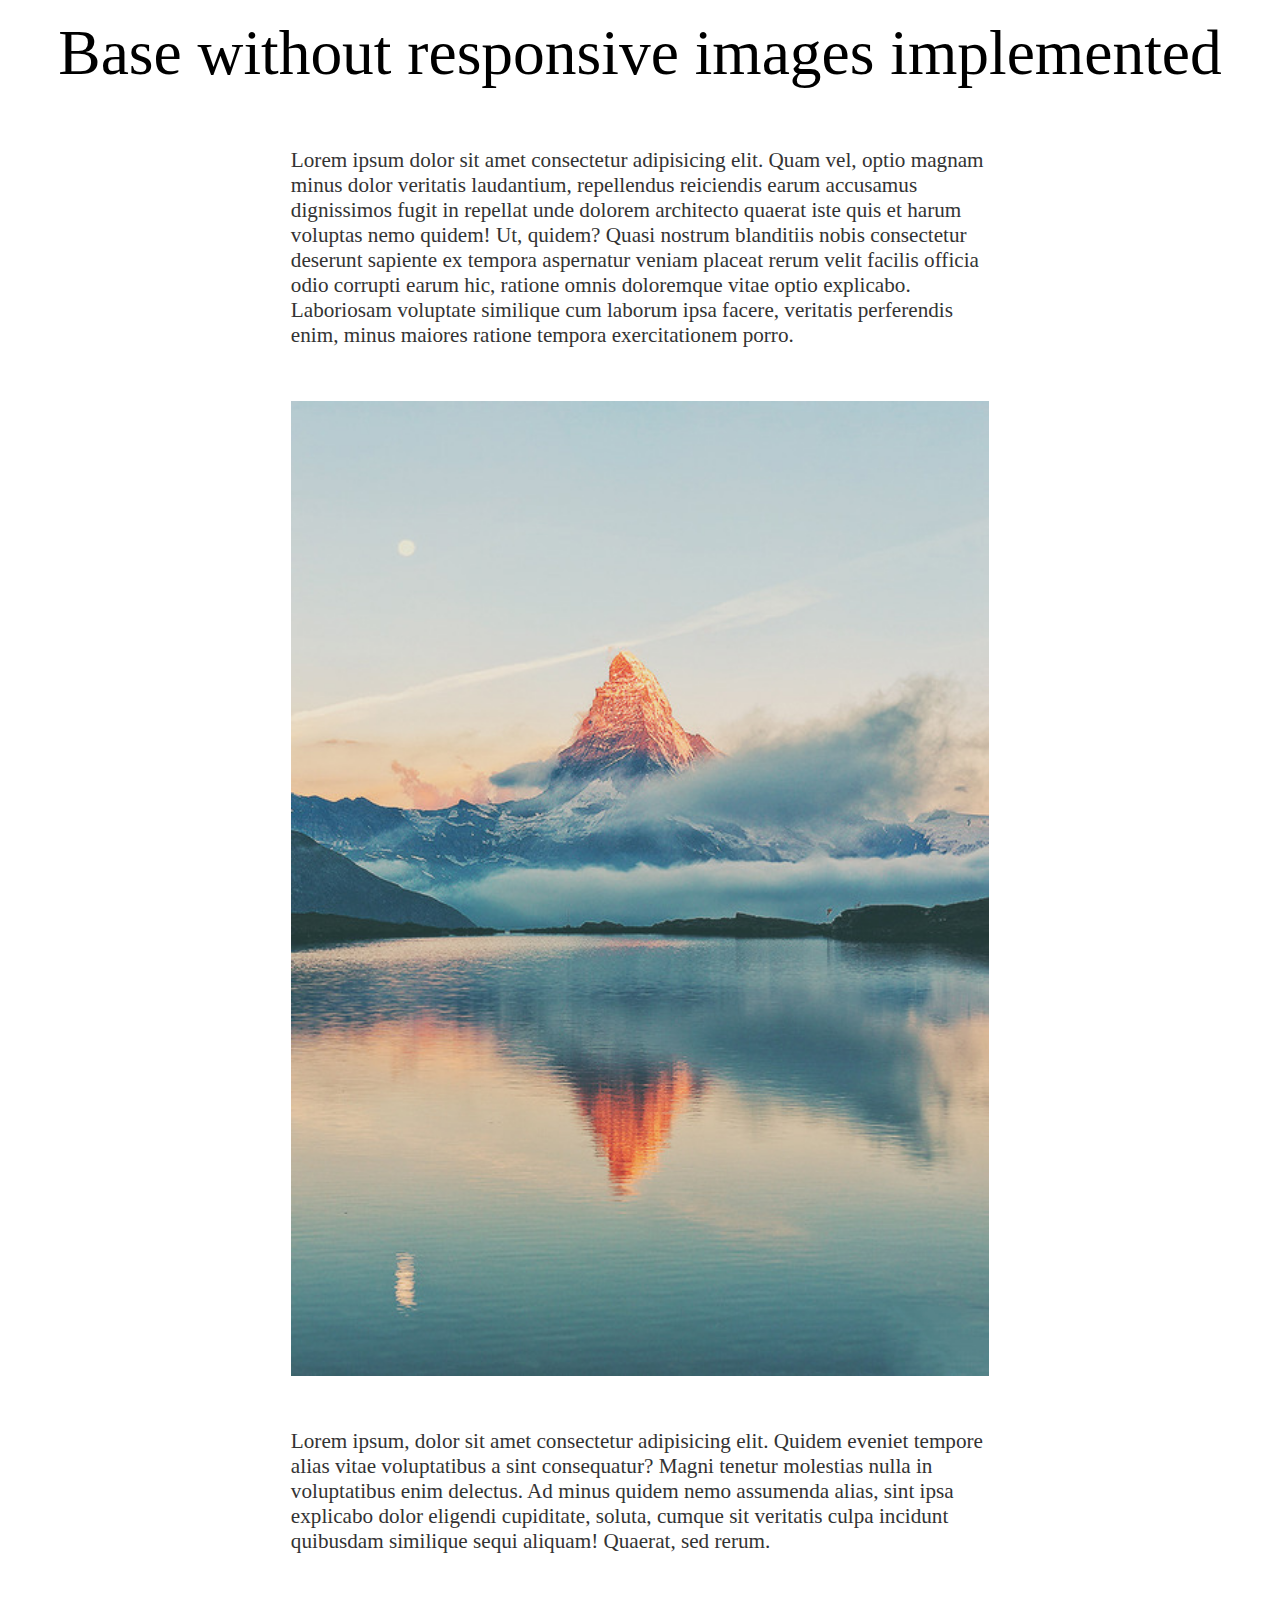
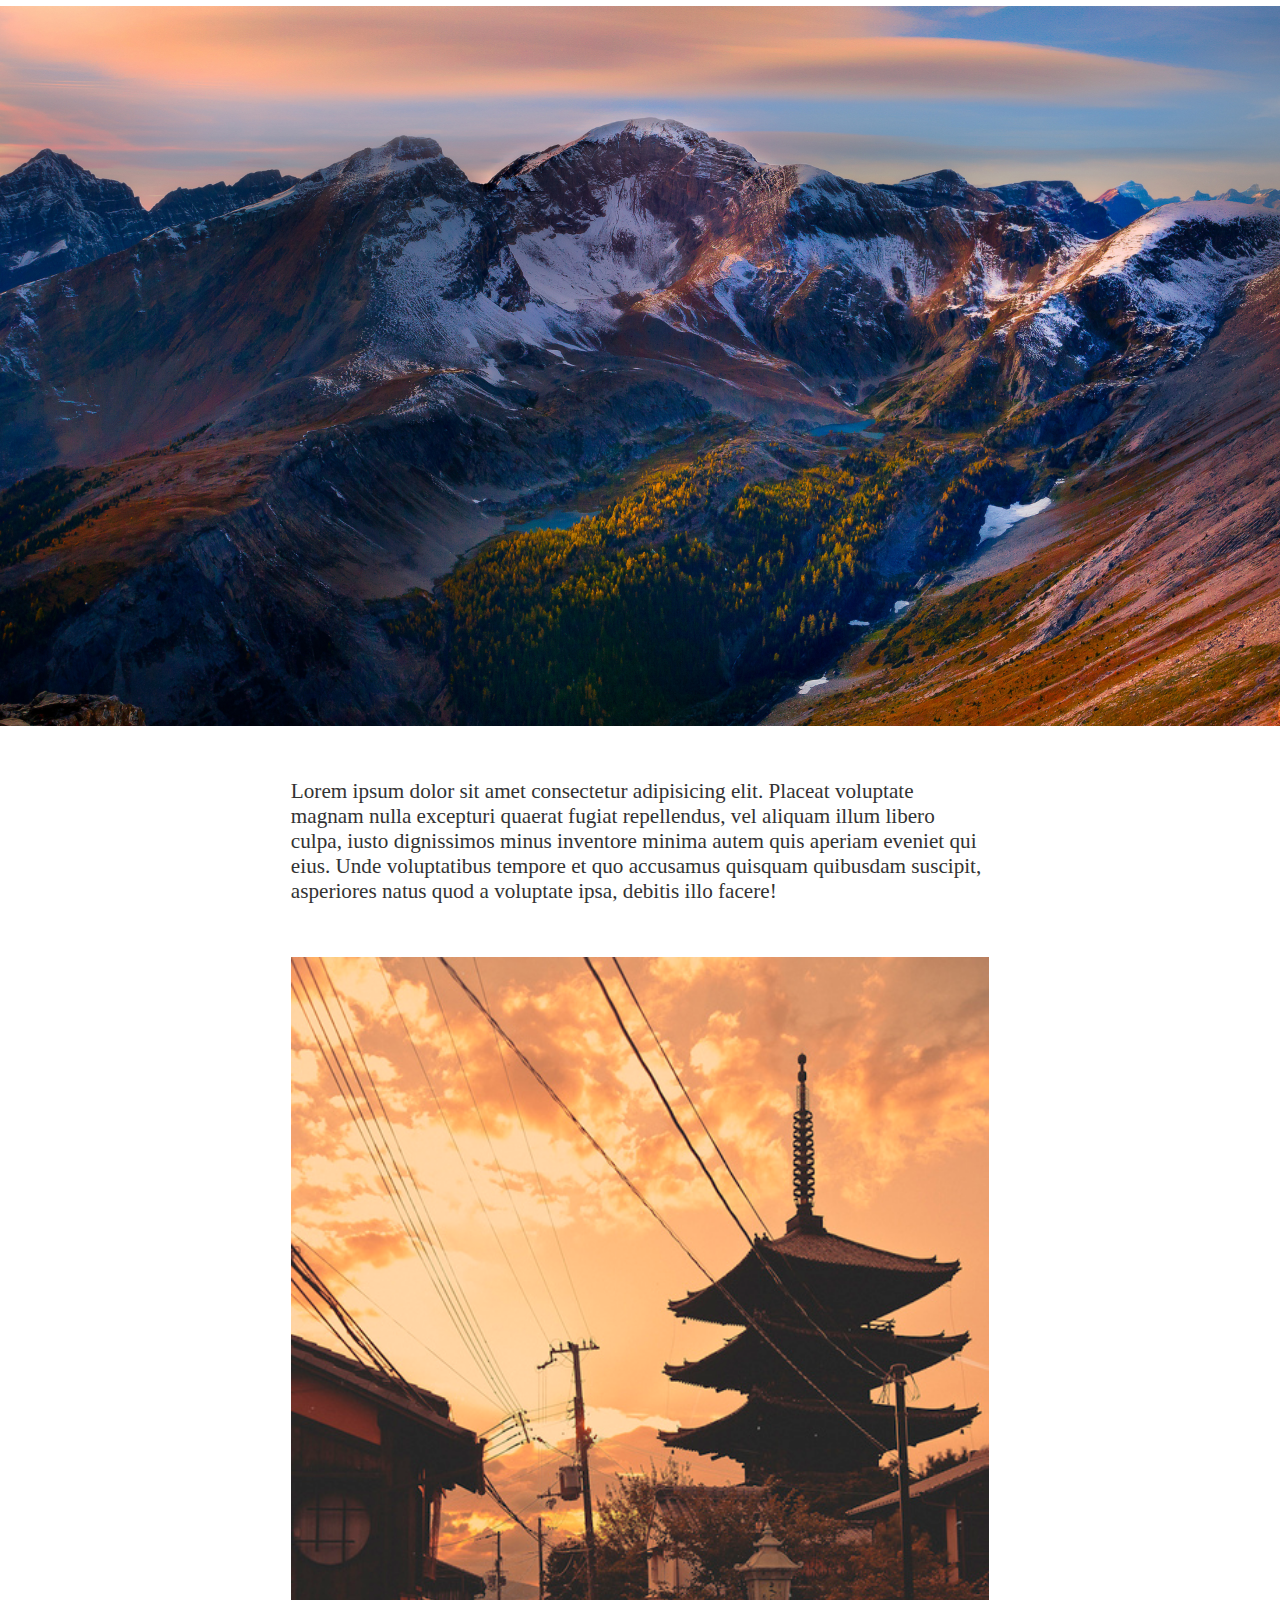
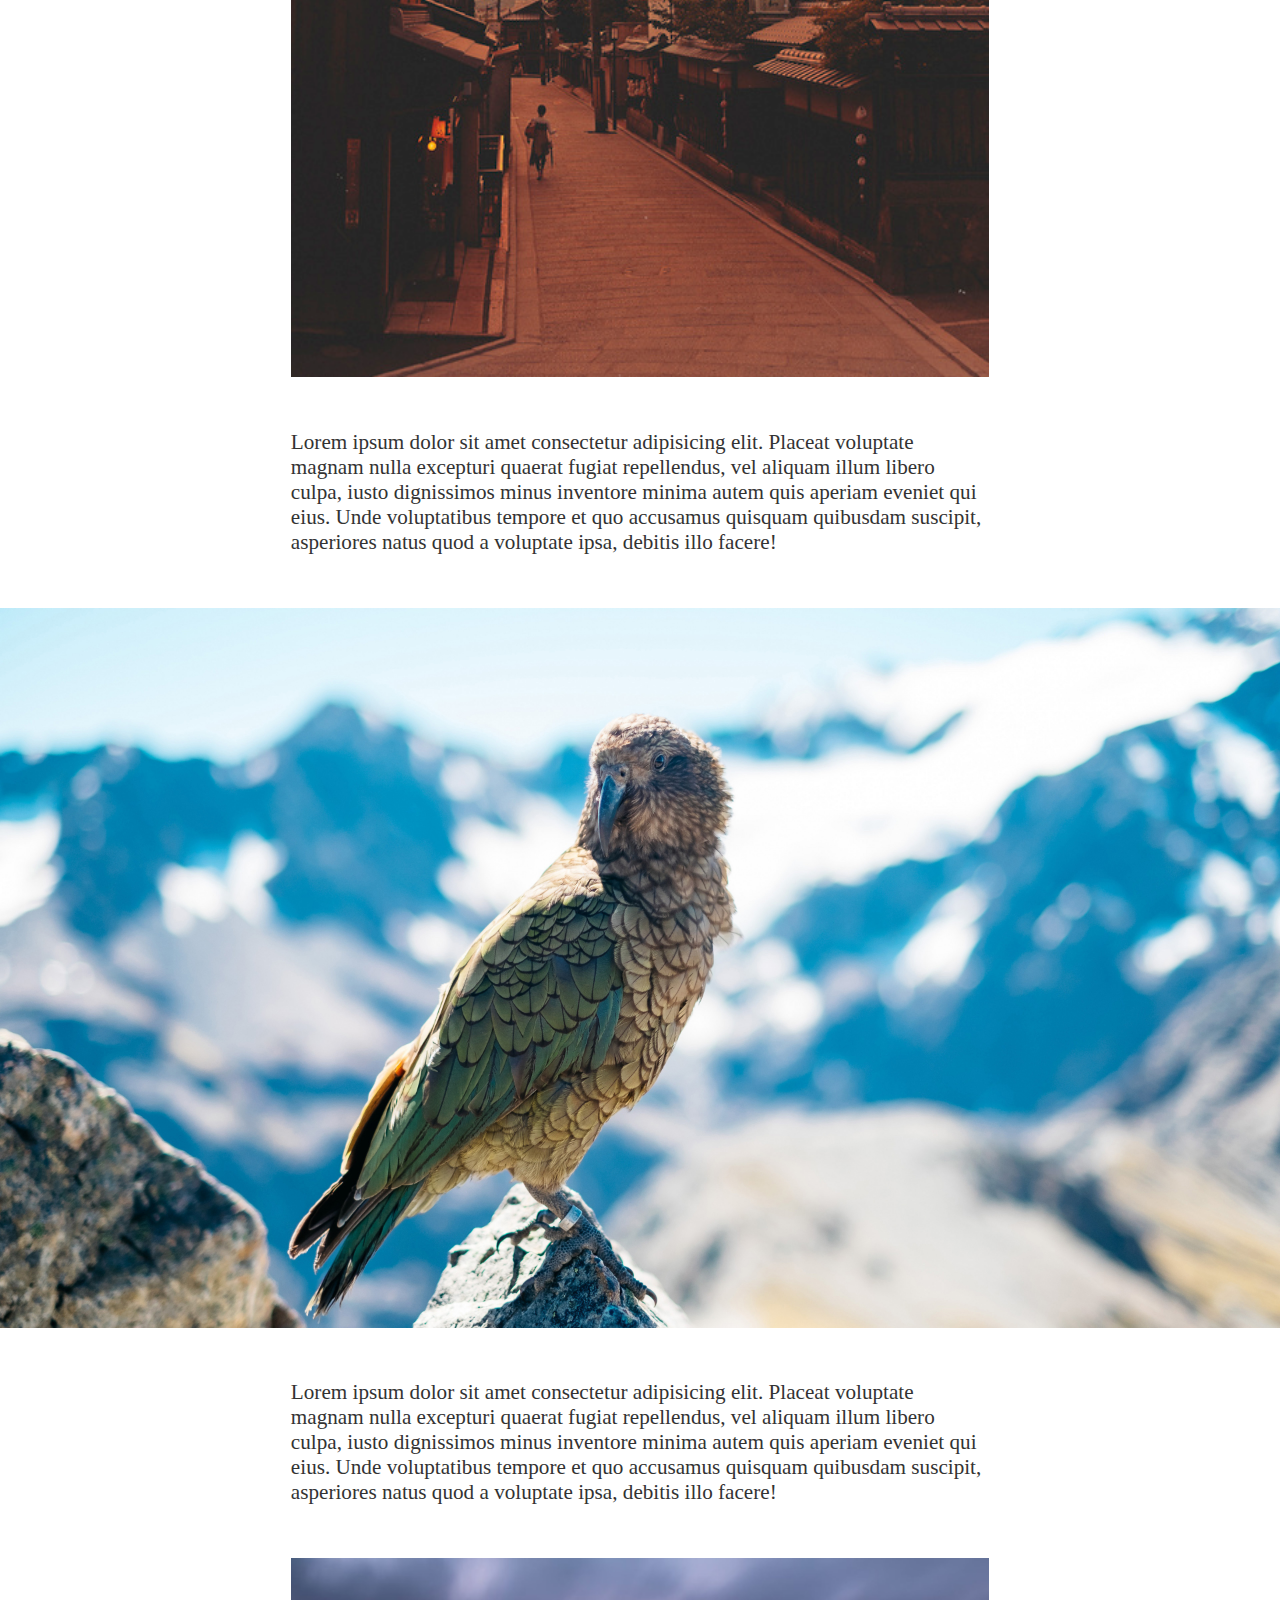
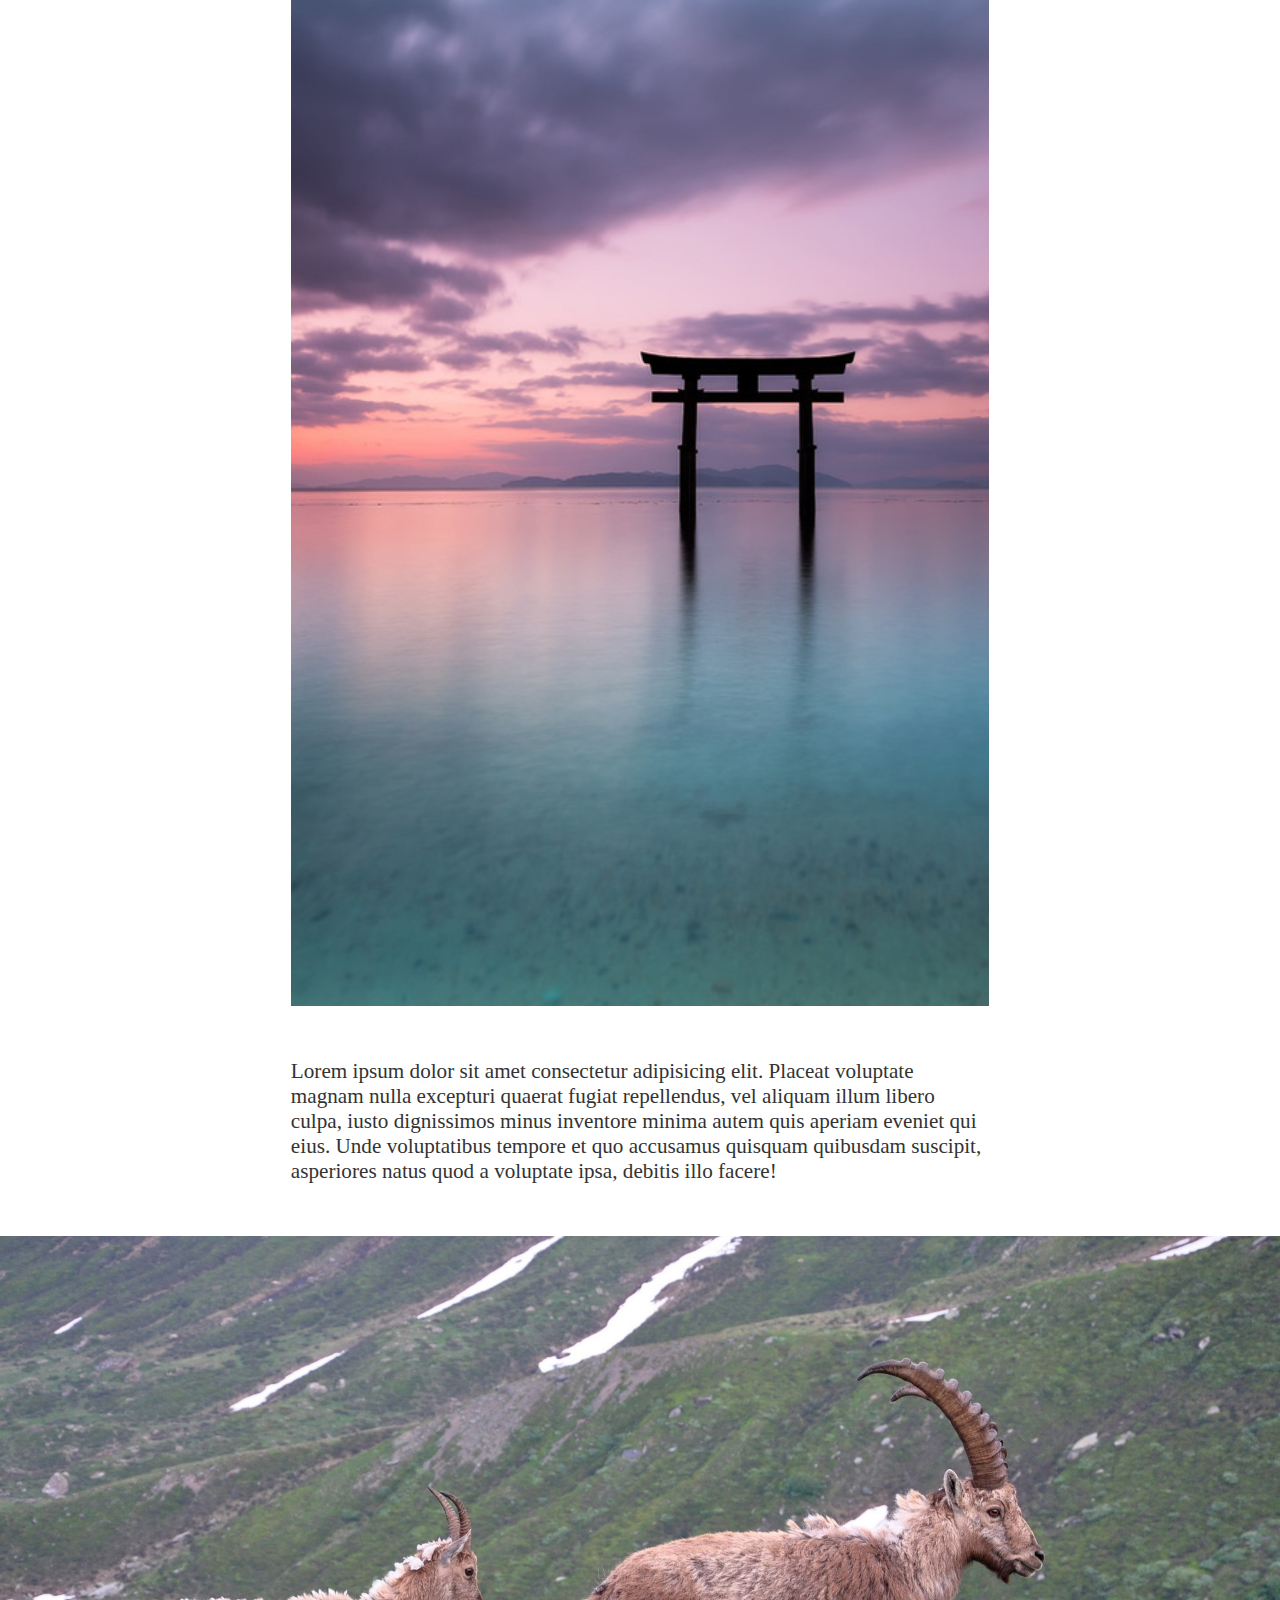
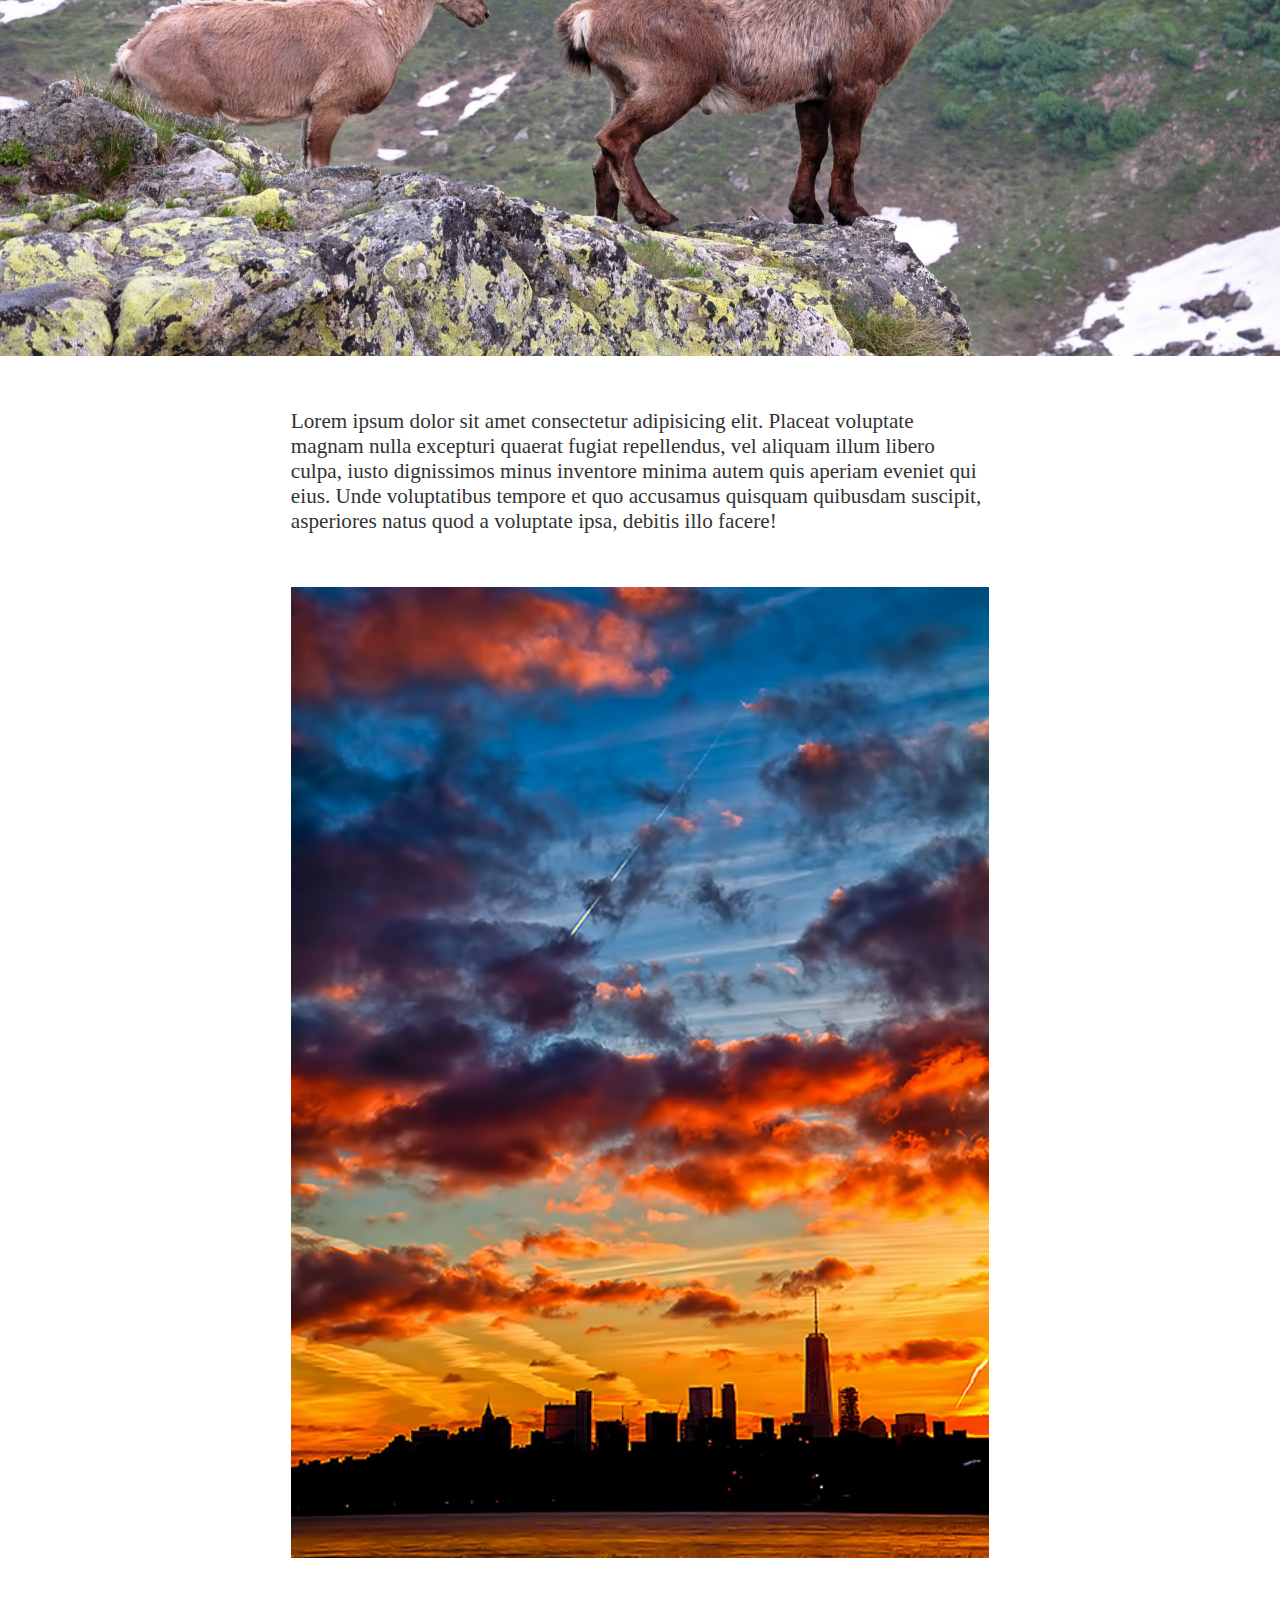
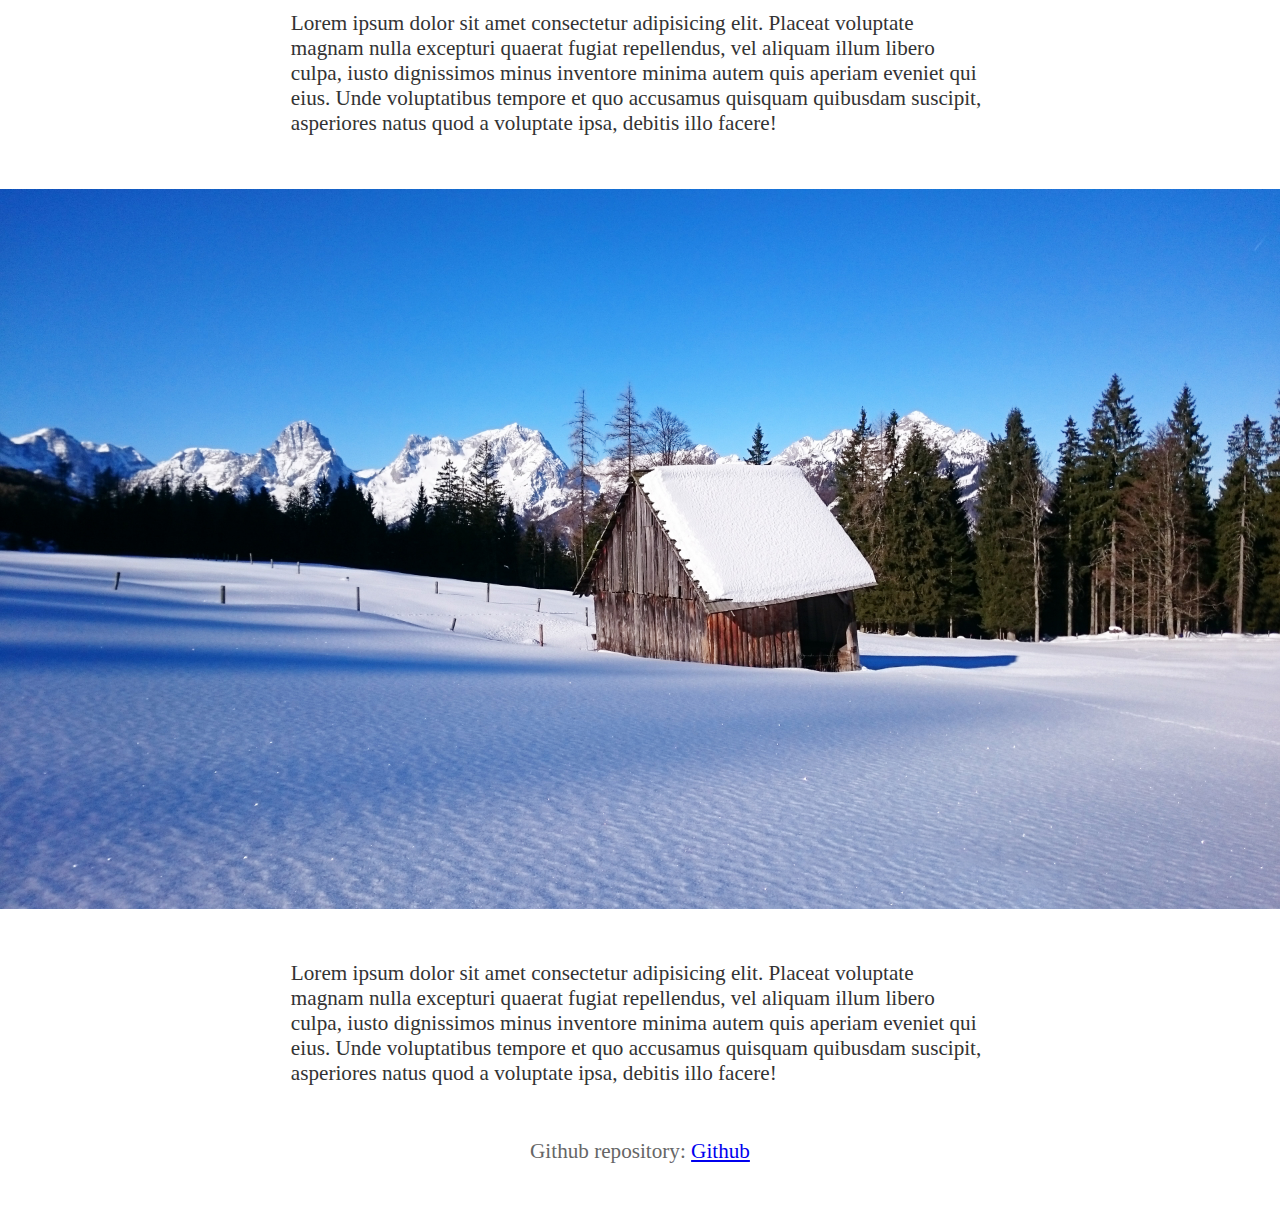
<file: index.html>
<!DOCTYPE html>
<html>

<head>
    <meta charset="UTF-8">
    <title>Base without responsive images implemented</title>
    <link rel="stylesheet" type="text/css" href="base.css">
</head>

<body>
    <h3>Base without responsive images implemented</h3>

    <p>Lorem ipsum dolor sit amet consectetur adipisicing elit. Quam vel, optio magnam minus dolor veritatis laudantium, repellendus
        reiciendis earum accusamus dignissimos fugit in repellat unde dolorem architecto quaerat iste quis et harum voluptas
        nemo quidem! Ut, quidem? Quasi nostrum blanditiis nobis consectetur deserunt sapiente ex tempora aspernatur veniam
        placeat rerum velit facilis officia odio corrupti earum hic, ratione omnis doloremque vitae optio explicabo. Laboriosam
        voluptate similique cum laborum ipsa facere, veritatis perferendis enim, minus maiores ratione tempora exercitationem
        porro. </p>

    <figure>
        <img src="./assets/mountainVert/500.jpg" alt="Lorem ipsum dolor sit amet, consectetur adipisicing elit, sed do eiusmod tempor incididunt ut labore et dolore magna aliqua.">
    </figure>

    <p>Lorem ipsum, dolor sit amet consectetur adipisicing elit. Quidem eveniet tempore alias vitae voluptatibus a sint consequatur?
        Magni tenetur molestias nulla in voluptatibus enim delectus. Ad minus quidem nemo assumenda alias, sint ipsa explicabo
        dolor eligendi cupiditate, soluta, cumque sit veritatis culpa incidunt quibusdam similique sequi aliquam! Quaerat,
        sed rerum.</p>

    <figure class="fullscreen">
        <img src="./assets/mountain/3840.jpg" alt="Lorem ipsum dolor sit amet, consectetur adipisicing elit, sed do eiusmod tempor incididunt ut labore et dolore magna aliqua.">
    </figure>

    <p>Lorem ipsum dolor sit amet consectetur adipisicing elit. Placeat voluptate magnam nulla excepturi quaerat fugiat repellendus,
        vel aliquam illum libero culpa, iusto dignissimos minus inventore minima autem quis aperiam eveniet qui eius. Unde
        voluptatibus tempore et quo accusamus quisquam quibusdam suscipit, asperiores natus quod a voluptate ipsa, debitis
        illo facere!</p>


    <figure>
        <img src="./assets/japanVert/500.jpg" alt="Lorem ipsum dolor sit amet, consectetur adipisicing elit, sed do eiusmod tempor incididunt ut labore et dolore magna aliqua.">
    </figure>

    <p>Lorem ipsum dolor sit amet consectetur adipisicing elit. Placeat voluptate magnam nulla excepturi quaerat fugiat repellendus,
        vel aliquam illum libero culpa, iusto dignissimos minus inventore minima autem quis aperiam eveniet qui eius. Unde
        voluptatibus tempore et quo accusamus quisquam quibusdam suscipit, asperiores natus quod a voluptate ipsa, debitis
        illo facere!</p>


    <figure class="fullscreen">
        <img src="./assets/bird/3840.jpg" alt="Lorem ipsum dolor sit amet, consectetur adipisicing elit, sed do eiusmod tempor incididunt ut labore et dolore magna aliqua.">
    </figure>

    <p>Lorem ipsum dolor sit amet consectetur adipisicing elit. Placeat voluptate magnam nulla excepturi quaerat fugiat repellendus,
        vel aliquam illum libero culpa, iusto dignissimos minus inventore minima autem quis aperiam eveniet qui eius. Unde
        voluptatibus tempore et quo accusamus quisquam quibusdam suscipit, asperiores natus quod a voluptate ipsa, debitis
        illo facere!</p>

    <figure>
        <img src="./assets/gateVert/500.jpg" alt="Lorem ipsum dolor sit amet, consectetur adipisicing elit, sed do eiusmod tempor incididunt ut labore et dolore magna aliqua.">
    </figure>

    <p>Lorem ipsum dolor sit amet consectetur adipisicing elit. Placeat voluptate magnam nulla excepturi quaerat fugiat repellendus,
        vel aliquam illum libero culpa, iusto dignissimos minus inventore minima autem quis aperiam eveniet qui eius. Unde
        voluptatibus tempore et quo accusamus quisquam quibusdam suscipit, asperiores natus quod a voluptate ipsa, debitis
        illo facere!</p>

    <figure class="fullscreen">
        <img src="./assets/goat/3840.jpg" alt="Lorem ipsum dolor sit amet, consectetur adipisicing elit, sed do eiusmod tempor incididunt ut labore et dolore magna aliqua.">
    </figure>

    <p>Lorem ipsum dolor sit amet consectetur adipisicing elit. Placeat voluptate magnam nulla excepturi quaerat fugiat repellendus,
        vel aliquam illum libero culpa, iusto dignissimos minus inventore minima autem quis aperiam eveniet qui eius. Unde
        voluptatibus tempore et quo accusamus quisquam quibusdam suscipit, asperiores natus quod a voluptate ipsa, debitis
        illo facere!</p>

    <figure>
        <img src="./assets/sunsetVert/500.jpg" alt="Lorem ipsum dolor sit amet, consectetur adipisicing elit, sed do eiusmod tempor incididunt ut labore et dolore magna aliqua.">
    </figure>

    <p>Lorem ipsum dolor sit amet consectetur adipisicing elit. Placeat voluptate magnam nulla excepturi quaerat fugiat repellendus,
        vel aliquam illum libero culpa, iusto dignissimos minus inventore minima autem quis aperiam eveniet qui eius. Unde
        voluptatibus tempore et quo accusamus quisquam quibusdam suscipit, asperiores natus quod a voluptate ipsa, debitis
        illo facere!</p>

    <figure class="fullscreen">
        <img src="./assets/house/3840.jpg" alt="Lorem ipsum dolor sit amet, consectetur adipisicing elit, sed do eiusmod tempor incididunt ut labore et dolore magna aliqua.">
    </figure>

    <p>Lorem ipsum dolor sit amet consectetur adipisicing elit. Placeat voluptate magnam nulla excepturi quaerat fugiat repellendus,
        vel aliquam illum libero culpa, iusto dignissimos minus inventore minima autem quis aperiam eveniet qui eius. Unde
        voluptatibus tempore et quo accusamus quisquam quibusdam suscipit, asperiores natus quod a voluptate ipsa, debitis
        illo facere!</p>

    <footer>
        Github repository:
        <a href="https://github.com/Paikz/ResponsiveImageExperiment">Github</a>
    </footer>
</body>

</html>
</file>
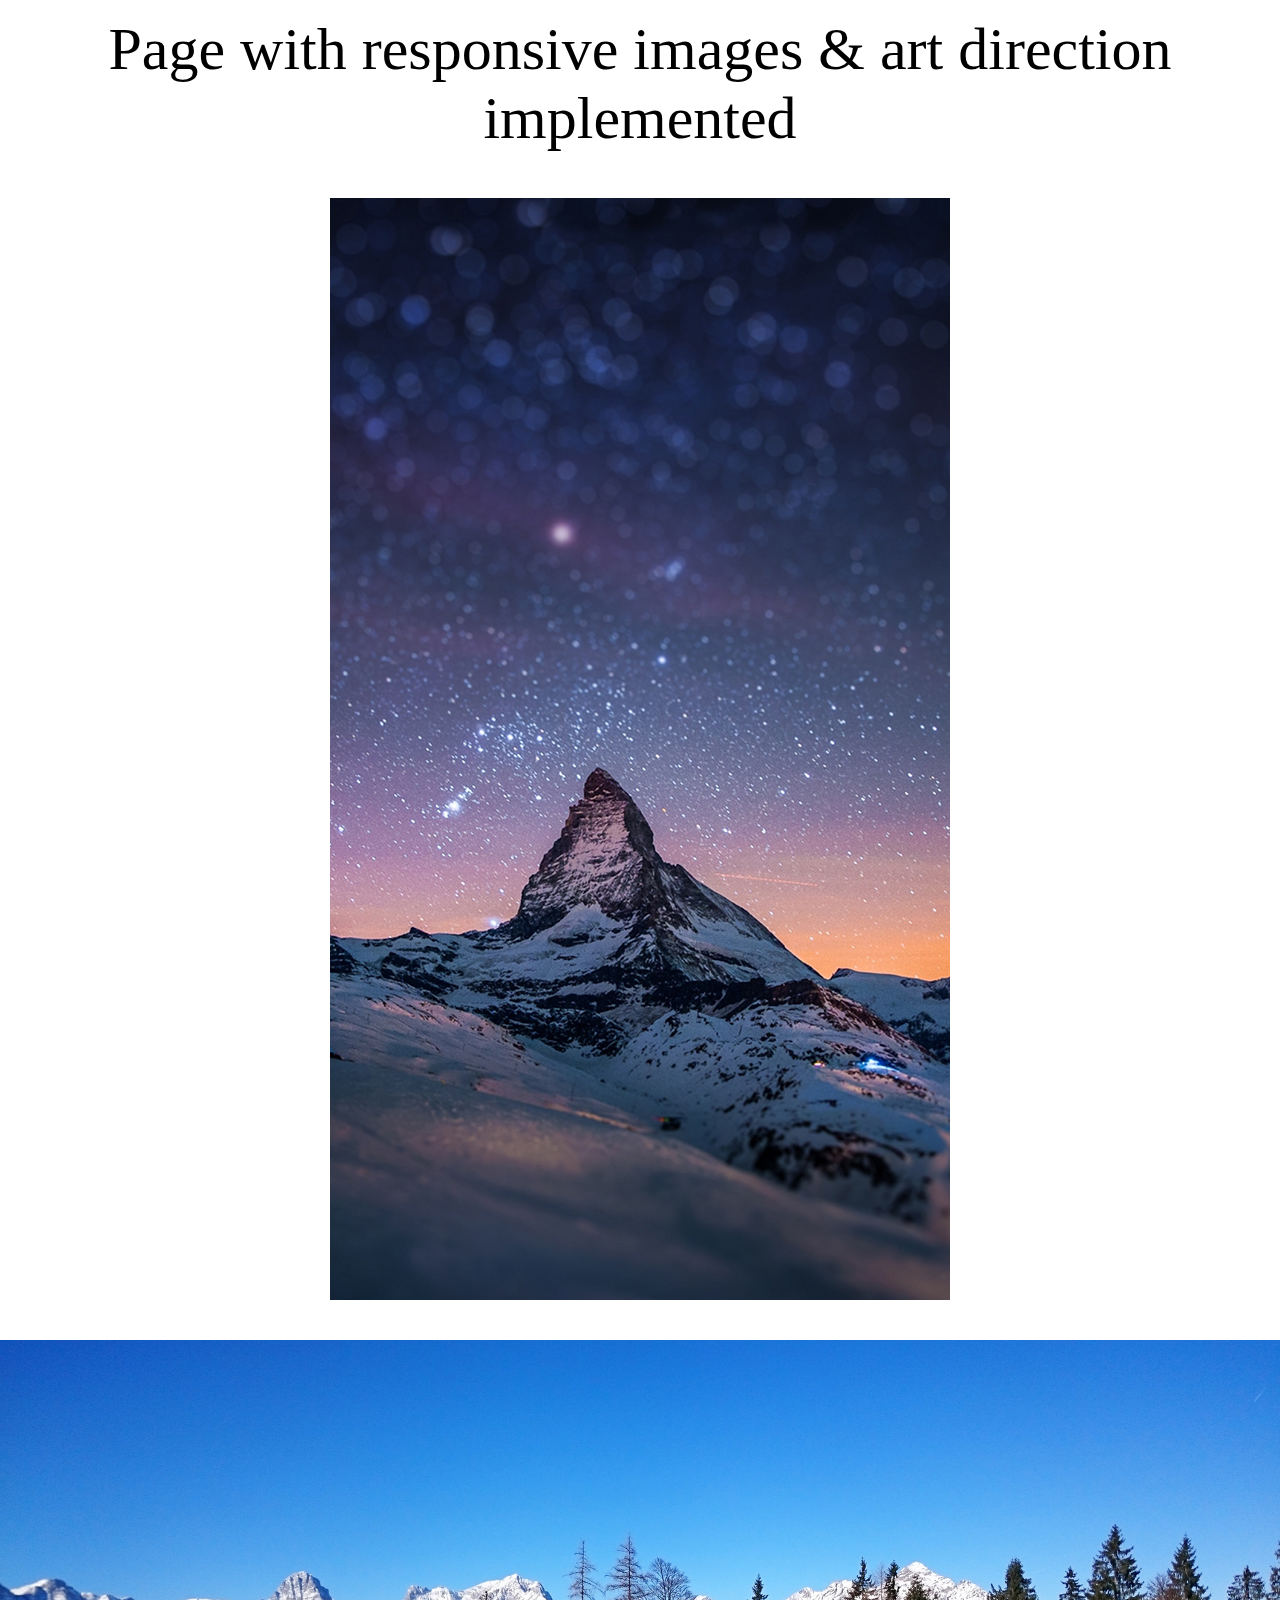
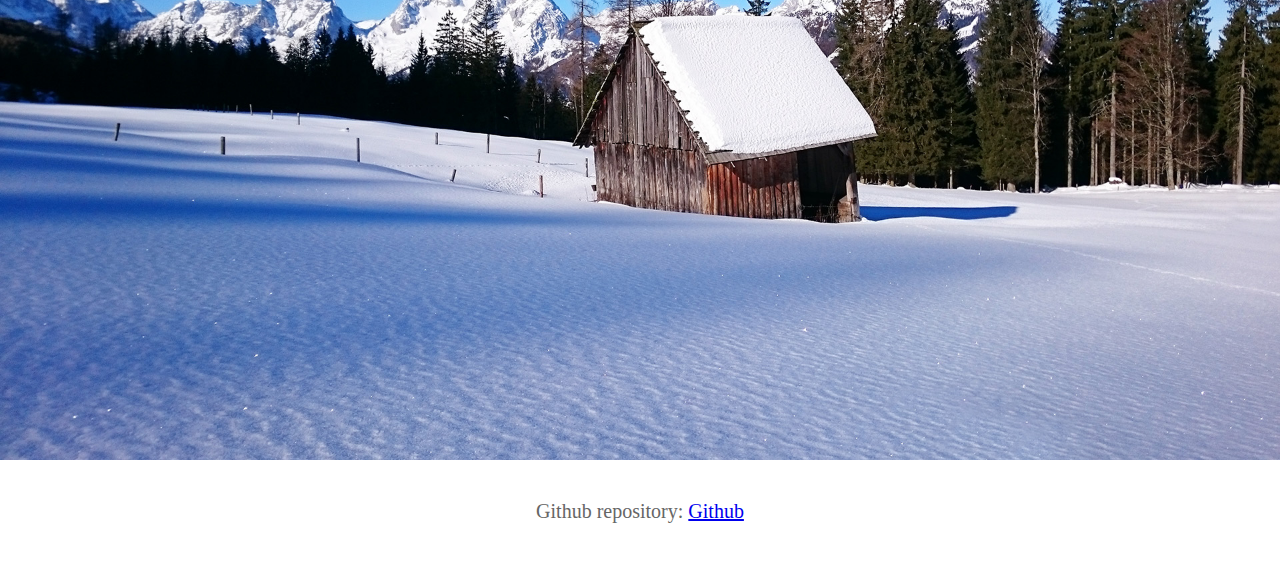
<file: artdirection/index.html>
<!DOCTYPE html>
<html>

<head>
    <meta charset="UTF-8">
    <title>Art direction</title>
    <link rel="stylesheet" type="text/css" href="style.css">
</head>

<body>
    <h3>Page with responsive images & art direction implemented</h3>

    <figure>
        <picture>
            <source
                media="(min-width: 36em)"
                srcset="../assets/mountainVert/1080.jpg 1080w, 
                ../assets/mountainVert/620.jpg 620w,
                ../assets/mountainVert/480.jpg 480w"
                sizes="(min-width: 41.25em) 38.75em,
                    calc(100vw - 2.5em)"/>
            <source 
                srcset="../assets/mountainVert/620square.jpg 620w, 
                ../assets/mountainVert/480square.jpg 480w"
                sizes="(min-width: 41.25em) 38.75em,
                    calc(100vw - 2.5em)"/>
            <img 
                src="../assets/mountainVert/1080.jpg" 
                alt="Lorem ipsum dolor sit amet, consectetur adipisicing elit, sed do eiusmod tempor incididunt ut labore et dolore magna aliqua."/>
        </picture>
    </figure>

    <figure class="fullscreen">
        <picture> 
            <source
                media="(min-width: 36em)"
                srcset="../assets/house/3840.jpg 3840w, 
                ../assets/house/1920.jpg 1920w,
                ../assets/house/1024.jpg 1024w,
                ../assets/house/480.jpg 480w"/>
            <source srcset="../assets/house/480squared.jpg 480w"/>
            <img 
                src="../assets/house/1024.jpg" 
                alt="Lorem ipsum dolor sit amet, consectetur adipisicing elit, sed do eiusmod tempor incididunt ut labore et dolore magna aliqua."/>
        </picture>
    </figure>

    <footer>
        Github repository:
        <a href="https://github.com/Paikz/ResponsiveImageExperiment">Github</a>
    </footer>
</body>

</html>
</file>
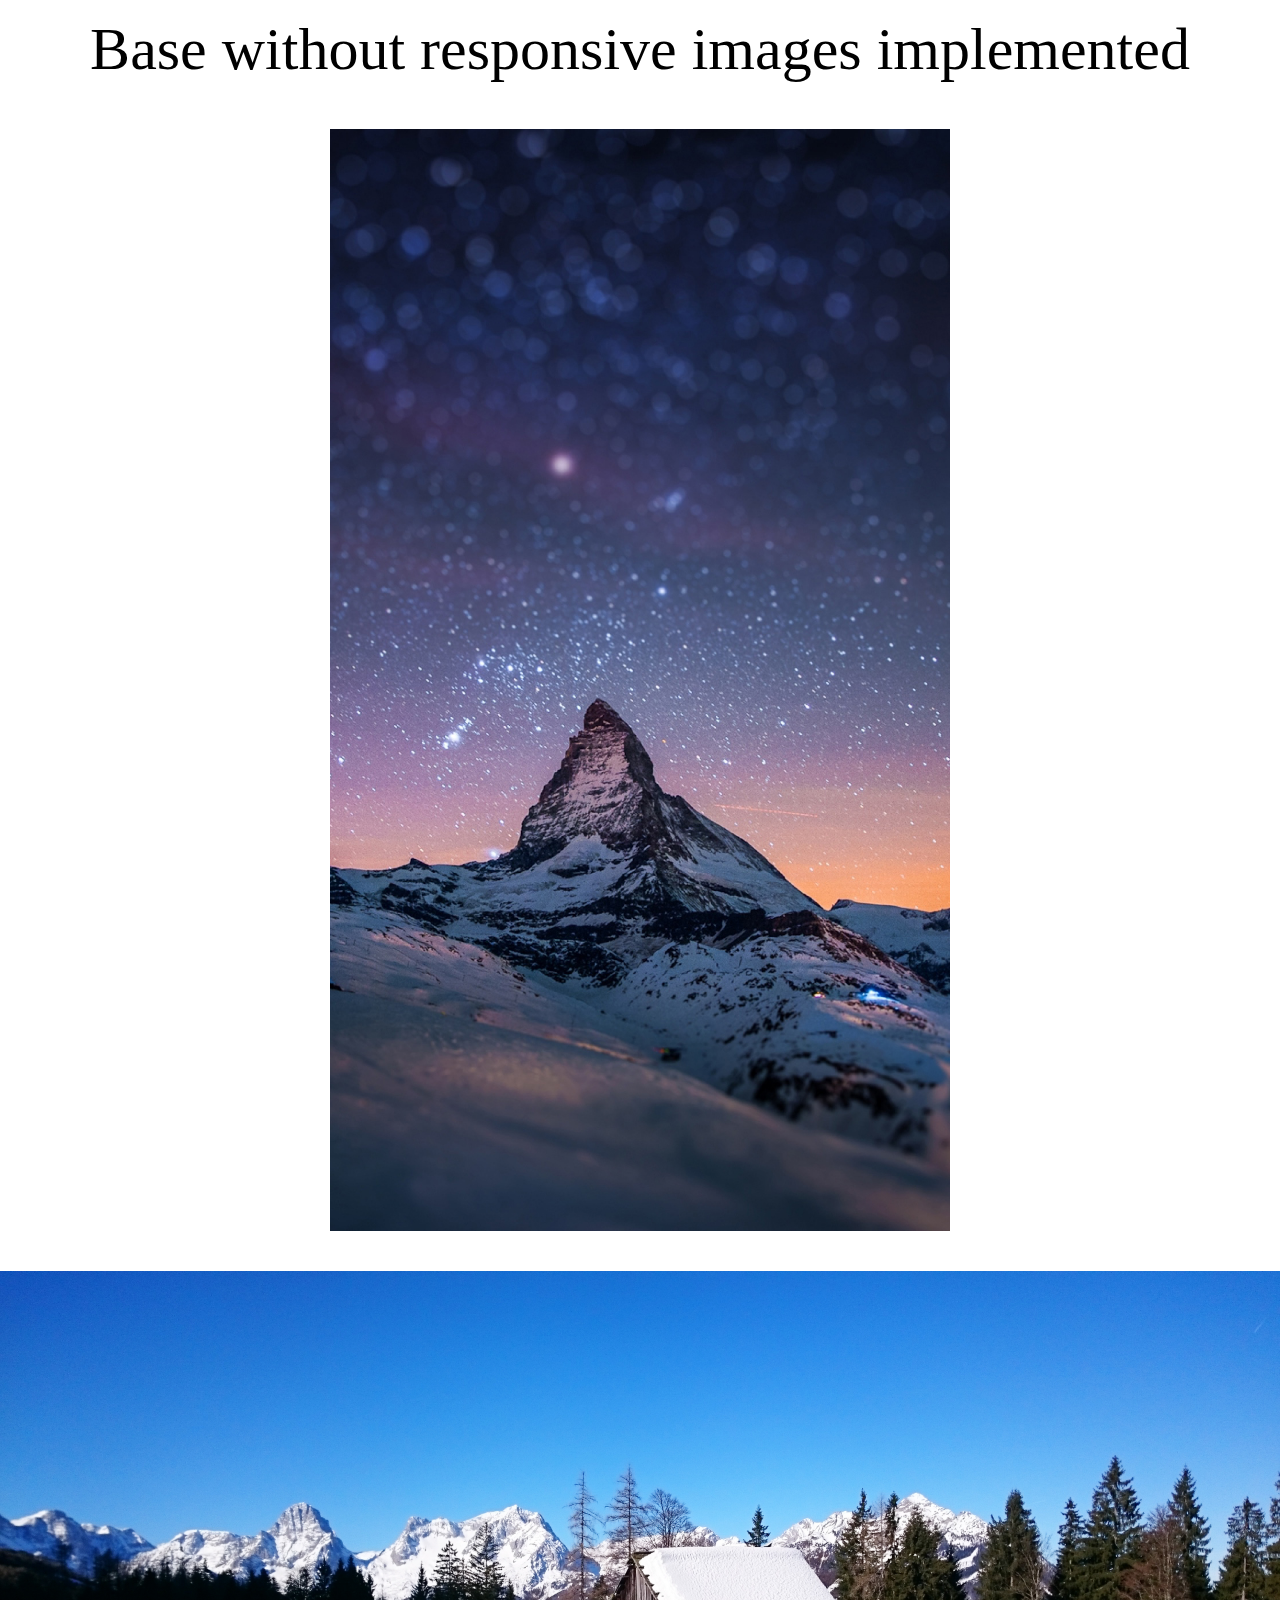
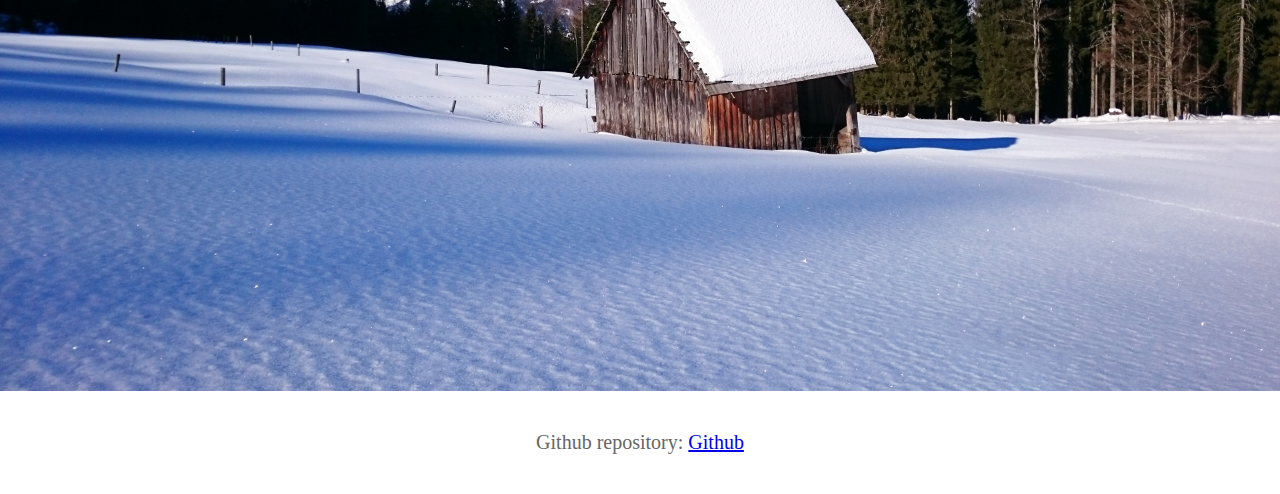
<file: base/index.html>
<!DOCTYPE html>
<html>

<head>
    <meta charset="UTF-8">
    <title>Base</title>
    <link rel="stylesheet" type="text/css" href="style.css">
</head>

<body>
    <h3>Base without responsive images implemented</h3>

    <figure>
        <img src="../assets/mountainVert/1080.jpg" alt="Lorem ipsum dolor sit amet, consectetur adipisicing elit, sed do eiusmod tempor incididunt ut labore et dolore magna aliqua.">
    </figure>

    <figure class="fullscreen">
        <img src="../assets/house/3840.jpg" alt="Lorem ipsum dolor sit amet, consectetur adipisicing elit, sed do eiusmod tempor incididunt ut labore et dolore magna aliqua.">
    </figure>

    <footer>
        Github repository:
        <a href="https://github.com/Paikz/ResponsiveImageExperiment">Github</a>
    </footer>
</body>

</html>
</file>
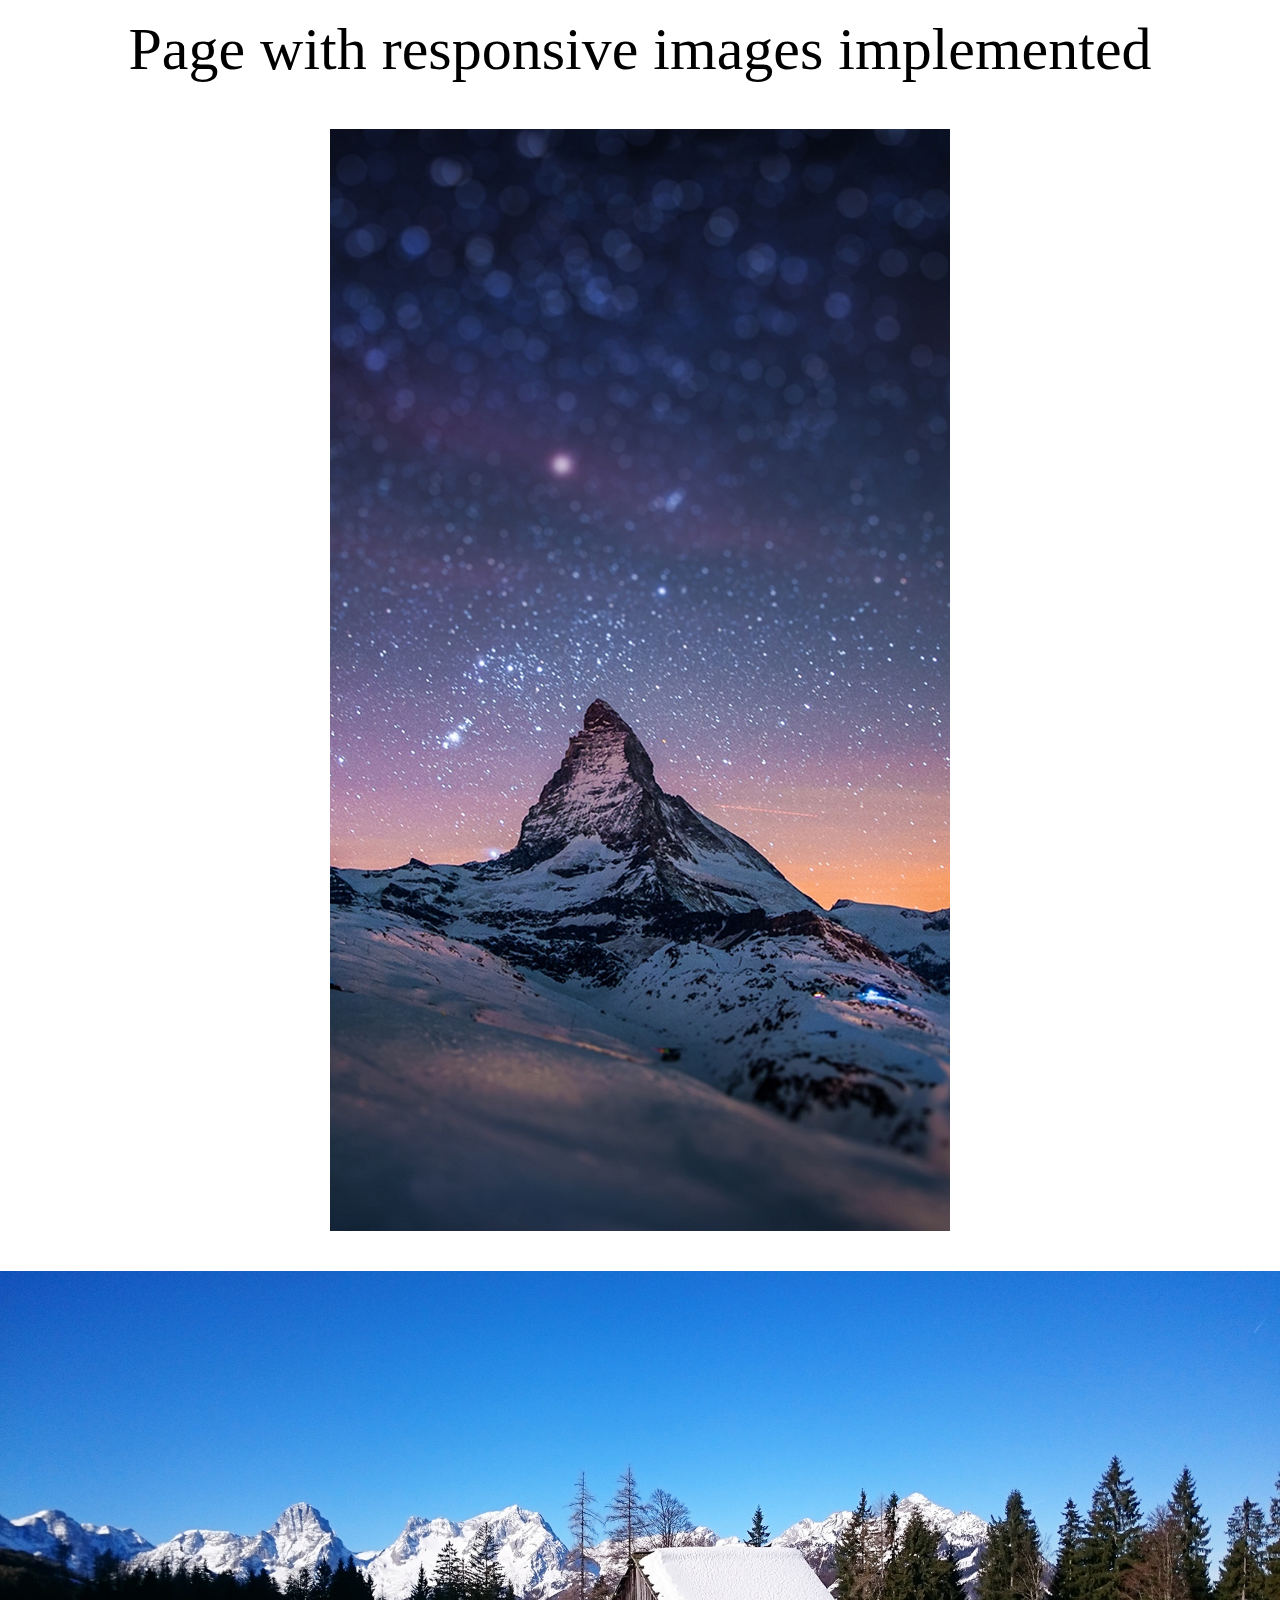
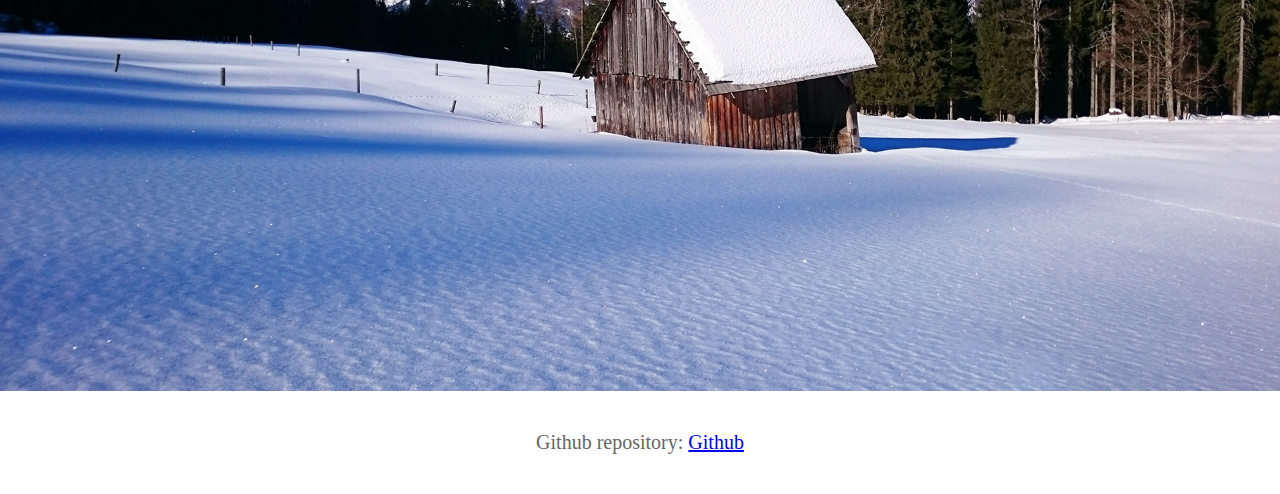
<file: responsive/index.html>
<!DOCTYPE html>
<html>

<head>
    <meta charset="UTF-8">
    <title>Responsive</title>
    <link rel="stylesheet" type="text/css" href="style.css">
</head>

<body>
    <h3>Page with responsive images implemented</h3>

    <figure>
        <img 
            srcset="../assets/mountainVert/1080.jpg 1080w, 
            ../assets/mountainVert/620.jpg 620w,
            ../assets/mountainVert/480.jpg 480w"
            sizes="(min-width: 41.25em) 38.75em,
                calc(100vw - 2.5em)"
            src="../assets/mountainVert/1080.jpg" 
            alt="Lorem ipsum dolor sit amet, consectetur adipisicing elit, sed do eiusmod tempor incididunt ut labore et dolore magna aliqua.">
    </figure>

    <figure class="fullscreen">
        <img 
            srcset="../assets/house/3840.jpg 3840w, 
            ../assets/house/1920.jpg 1920w,
            ../assets/house/1024.jpg 1024w,
            ../assets/house/480.jpg 480w"
            src="../assets/house/3840.jpg" 
            alt="Lorem ipsum dolor sit amet, consectetur adipisicing elit, sed do eiusmod tempor incididunt ut labore et dolore magna aliqua.">
    </figure>

    <footer>
        Github repository:
        <a href="https://github.com/Paikz/ResponsiveImageExperiment">Github</a>
    </footer>
</body>

</html>
</file>
<file: base.css>
html, body {
    color: #333;
    font-size: 1.15em;
    margin: 0;
}

h1, h2, h3, h4, p, figure {
    max-width: 33em;
}

h1, h2, h3, h4, p, figure, img {
    margin: 0 auto;
}

h1, h2, h3 {
    text-align: center;
}

h3 {
    width: 100%;
    color: black;
    font-weight: normal;
    text-align: center;
    font-size: 3em;
    margin: 0.25em 0 0.75em 0;
}

p {
    padding: 0.5em 0 0.5em 0;
}

footer {
    margin-top: 2em;
    margin-bottom: 2em;
    text-align: center;
    color: #666;
}

figure {
  margin-top: 2em;
  margin-bottom: 2em;
  padding: 0 1em;
}

img {
  display: block;
  width: 100%;
}

.fullscreen {
  margin-left: 0;
  margin-right: 0;
  padding-left: 0;
  padding-right: 0;
  max-width: none;
}
</file>
<file: artdirection/style.css>
* {
	box-sizing: border-box;
}

body {
    color: #333;
    font-size: 1.25em;
    margin: 0;
}

h1, h2, h3, h4, p, figure {
    max-width: 33em;
}

h1, h2, h3, h4, p, figure, img {
    margin: 1em auto;
}

h1, h2, h3 {
    text-align: center;
}

h3 {
    width: 100%;
    color: black;
    font-weight: normal;
    text-align: center;
    font-size: 3em;
    margin: 0.25em 0 0.75em 0;
}

p {
    padding: 0 1em;
}

footer {
    margin-top: 2em;
    margin-bottom: 2em;
    text-align: center;
    color: #666;
}

figure {
  margin-top: 2em;
  margin-bottom: 2em;
  padding: 0 1em;
}

img {
  display: block;
  width: 100%;
}

.fullscreen {
  margin-left: 0;
  margin-right: 0;
  padding-left: 0;
  padding-right: 0;
  max-width: none;
}
</file>
<file: base/style.css>
* {
	box-sizing: border-box;
}

body {
    color: #333;
    font-size: 1.25em;
    margin: 0;
}

h1, h2, h3, h4, p, figure {
    max-width: 33em;
}

h1, h2, h3, h4, p, figure, img {
    margin: 1em auto;
}

h1, h2, h3 {
    text-align: center;
}

h3 {
    width: 100%;
    color: black;
    font-weight: normal;
    text-align: center;
    font-size: 3em;
    margin: 0.25em 0 0.75em 0;
}

p {
    padding: 0 1em;
}

footer {
    margin-top: 2em;
    margin-bottom: 2em;
    text-align: center;
    color: #666;
}

figure {
  margin-top: 2em;
  margin-bottom: 2em;
  padding: 0 1em;
}

img {
  display: block;
  width: 100%;
}

.fullscreen {
  margin-left: 0;
  margin-right: 0;
  padding-left: 0;
  padding-right: 0;
  max-width: none;
}
</file>
<file: responsive/style.css>
* {
	box-sizing: border-box;
}

body {
    color: #333;
    font-size: 1.25em;
    margin: 0;
}

h1, h2, h3, h4, p, figure {
    max-width: 33em;
}

h1, h2, h3, h4, p, figure, img {
    margin: 1em auto;
}

h1, h2, h3 {
    text-align: center;
}

h3 {
    width: 100%;
    color: black;
    font-weight: normal;
    text-align: center;
    font-size: 3em;
    margin: 0.25em 0 0.75em 0;
}

p {
    padding: 0 1em;
}

footer {
    margin-top: 2em;
    margin-bottom: 2em;
    text-align: center;
    color: #666;
}

figure {
  margin-top: 2em;
  margin-bottom: 2em;
  padding: 0 1em;
}

img {
  display: block;
  width: 100%;
}

.fullscreen {
  margin-left: 0;
  margin-right: 0;
  padding-left: 0;
  padding-right: 0;
  max-width: none;
}
</file>
